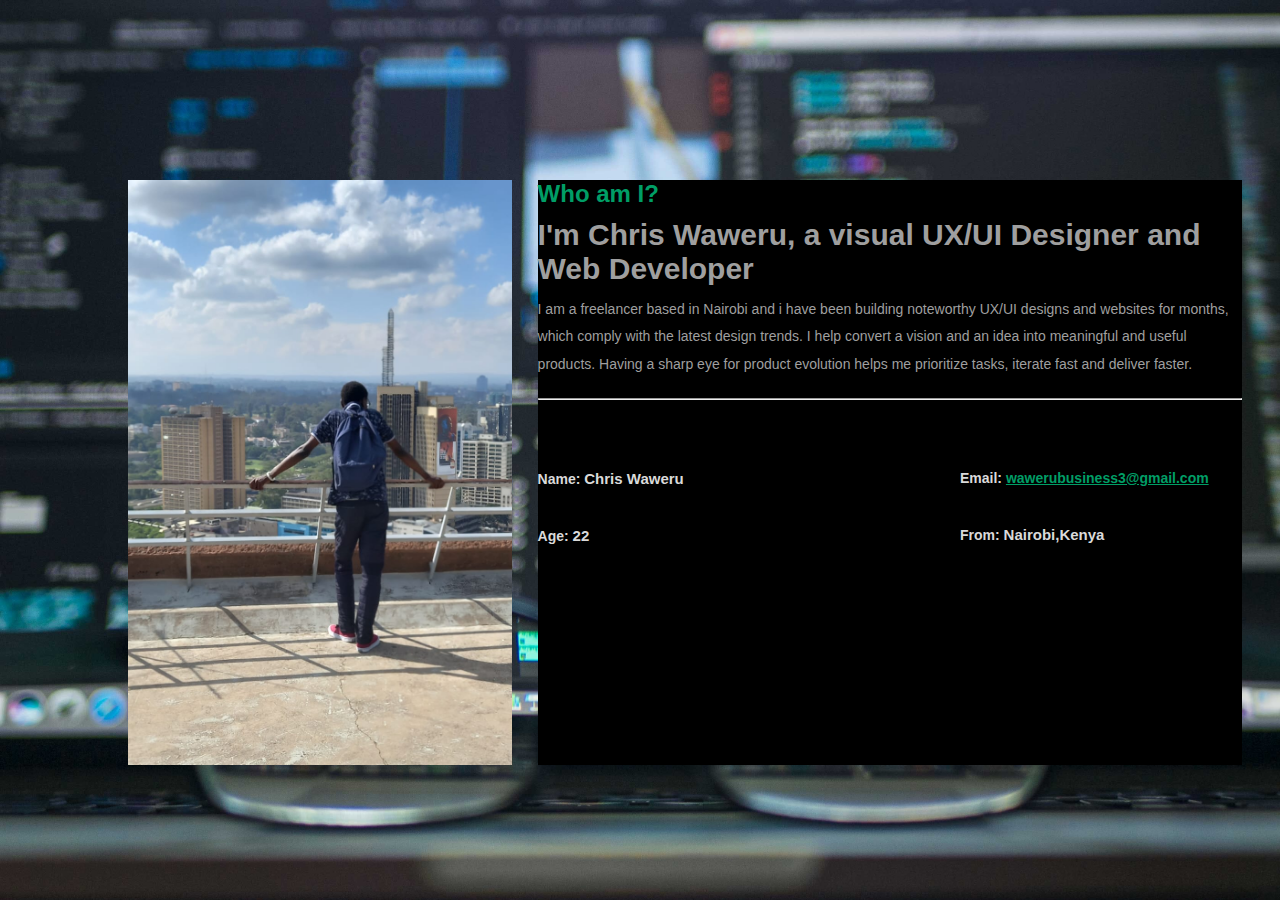
<file: about.html>
<!DOCTYPE html>
<html lang="en">
<head>
    <meta charset="UTF-8">
    <meta name="viewport" content="width=device-width, initial-scale=1.0">
    <title>About</title>
    <link rel="stylesheet" href="/css/about.css">
</head>
<body>
    <div class="main">
        <div class="image"></div>
        <div class="about">
            <h2>Who am I?</h2>
            <h6>I'm Chris Waweru, a visual UX/UI Designer and Web Developer</h6>
            <p>I am a freelancer based in Nairobi and i have been building noteworthy UX/UI designs and
                 websites for months, which comply with the latest design trends. I help convert a vision and an idea into meaningful and useful products. Having a sharp eye for product evolution helps me prioritize tasks, 
                 iterate fast and deliver faster.
            </p>
            <hr>
            <div class="details">
                <div class="name">
                    <h2>Name: <span>Chris Waweru</span></h2>
                    <h2>Age: <span>22</span></h2>
                </div>
                <div class="location">
                    <h2>Email: <a href="mailto:(wawerubusiness3@gmail.com)">wawerubusiness3@gmail.com</a></h2>
                    <h2>From: <span>Nairobi,Kenya</span></h2>
                </div>
            </div>
            
        </div>
    </div>
</body>
</html>
</file>
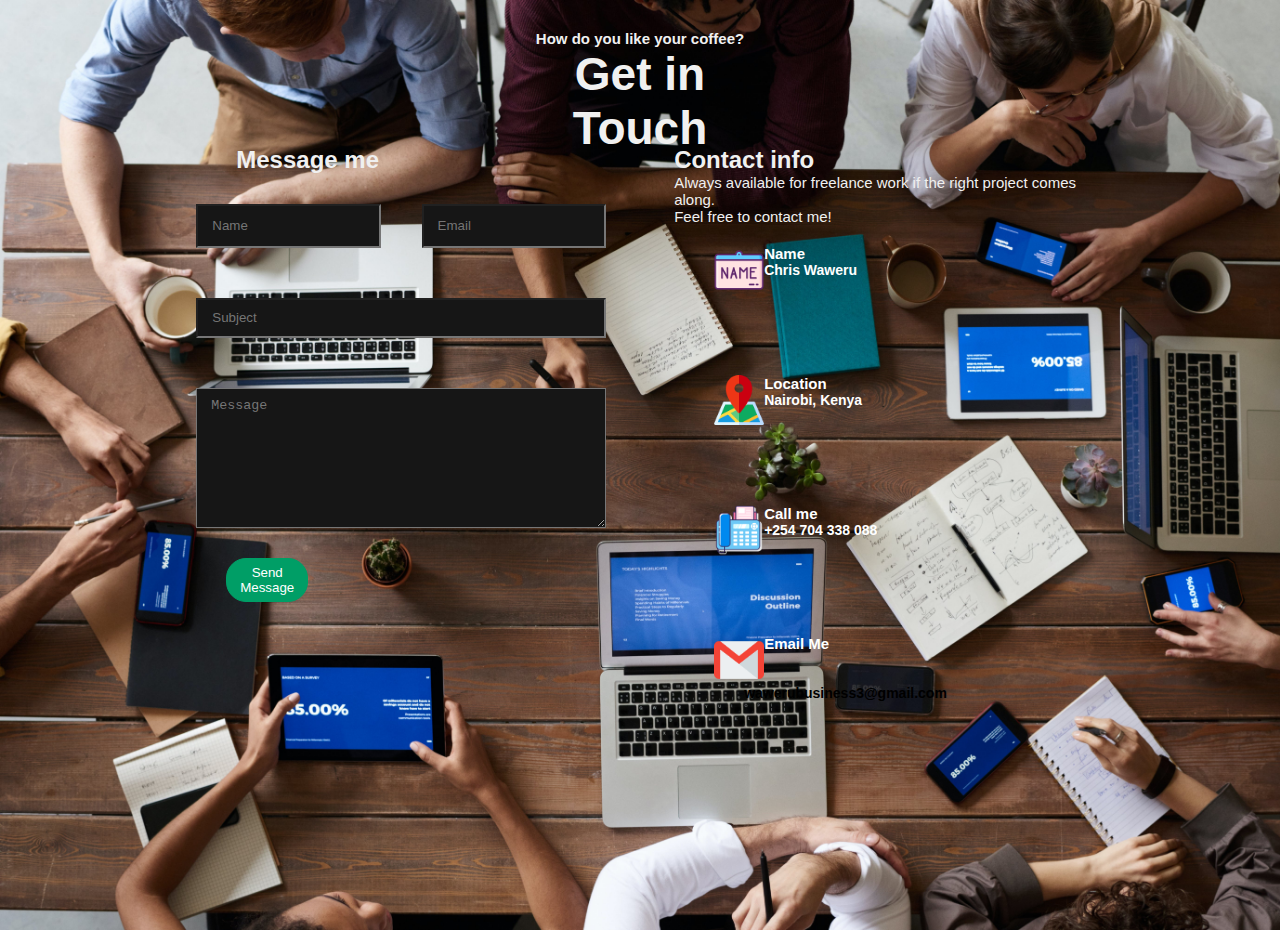
<file: contact.html>
<!DOCTYPE html>
<html lang="en">
<head>
    <meta charset="UTF-8">
    <meta name="viewport" content="width=device-width, initial-scale=1.0">
    <title>contact</title>
    <link rel="stylesheet" href="/css/contact.css">
</head>
<body>
    <div class="check">
        <p>How do you like your coffee?</p>
        <h2>Get in Touch</h2>
    </div>
    <div class="body">
        <div class="message">
          <h1>Message me</h1>
          <div class="cont1">
            <input type="text" name="name" id="name" placeholder="Name" required>
            <input type="email" name="email" id="email" placeholder="Email">
          </div>
          <input type="text" placeholder="Subject" id="subject">
          <textarea name="" id="message" cols="30" rows="8" placeholder="Message" ></textarea>
          <button class="send">Send Message</button>
        </div>
        <div class="contacts">
          <h1>Contact info</h1>
          <p>Always available for freelance work if the right project comes along. <br>
            Feel free to contact me!</p>
            <div class="cont2">
                <div class="a">
                    <img src="/images/id-card.png" alt="" height="50px" width="50px" style="float: left;">
                    <h3>Name</h3>
                    <h4>Chris Waweru</h4>
                </div>
                <div class="b">
                    <img src="/images/map.png" alt="" height="50px" width="50px" style="float: left;">
                    <h3>Location</h3>
                    <h4>Nairobi, Kenya</h4>
                </div>
                <div class="c">
                    <img src="/images/fax.png" alt="" height="50px" width="50px" style="float: left;">
                    <h3>Call me</h3>
                    <h4>+254 704 338 088</h4>
                </div>
                <div class="d">
                    <img src="/images/gmail.png" alt="" height="50px" width="50px" style="float: left;">
                    <h3>Email Me</h3>
                    <h4><a href="mailto:(wawerubusiness3@gmail.com)">wawerubusiness3@gmail.com</a></h4>
                </div>
            </div>
        </div>
    </div>
</body>
</html>
</file>
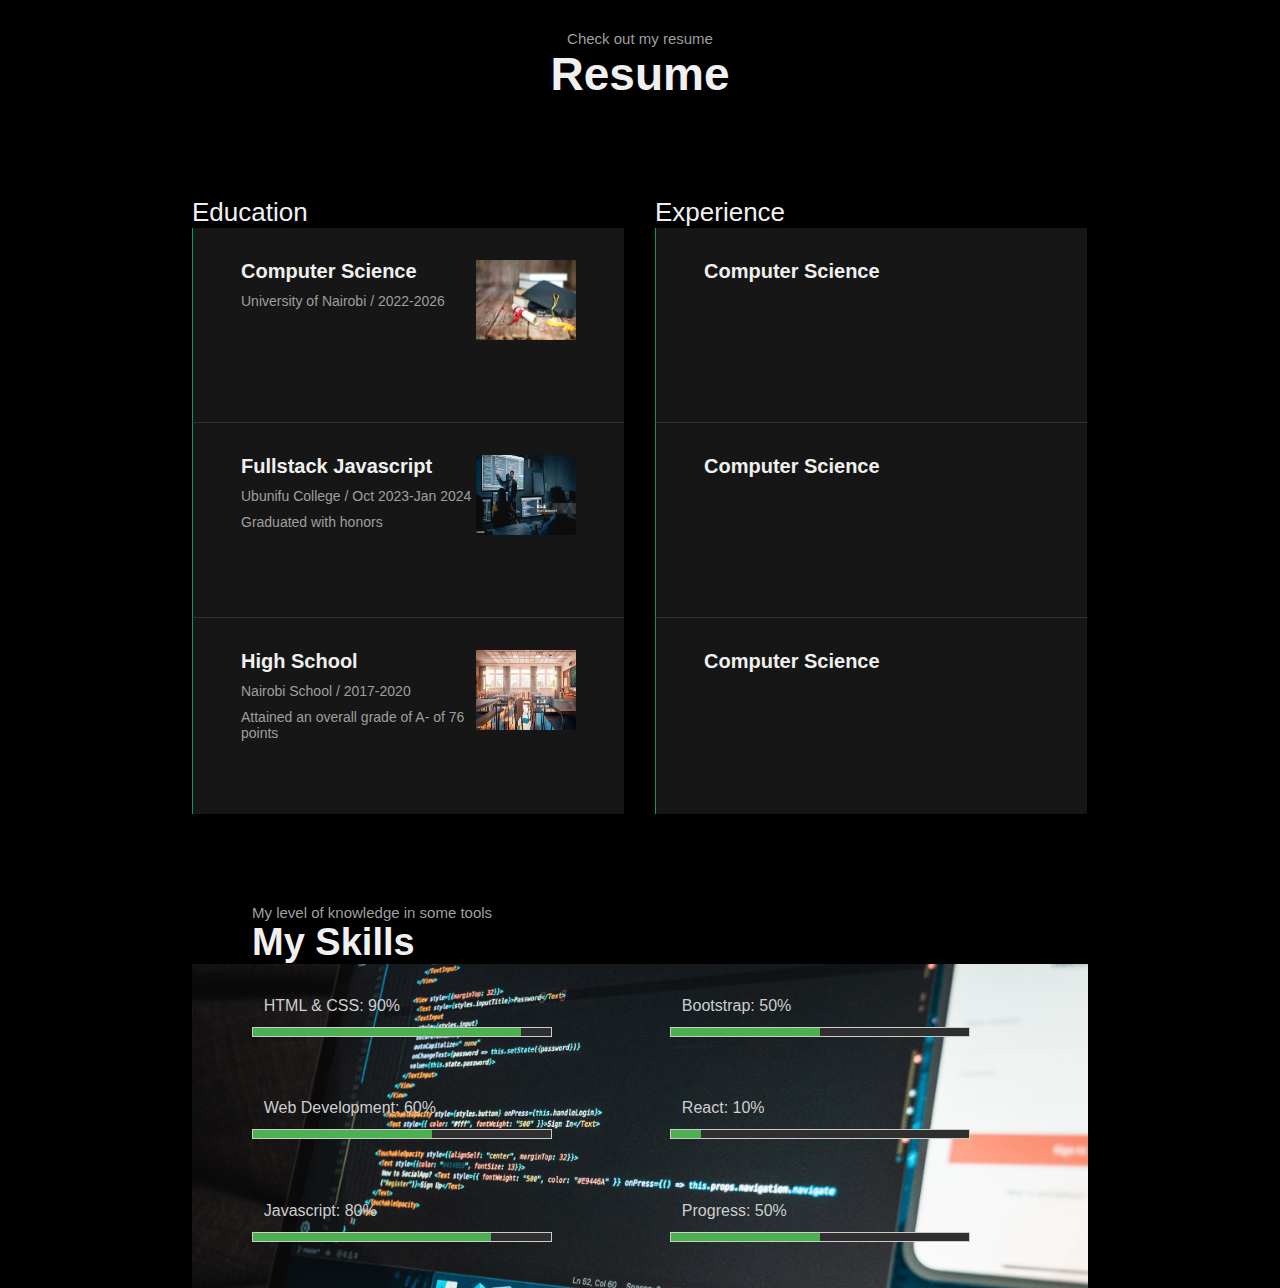
<file: resume.html>
<!DOCTYPE html>
<html lang="en">
<head>
    <meta charset="UTF-8">
    <meta name="viewport" content="width=device-width, initial-scale=1.0">
    <title>Resume</title>
    <link rel="stylesheet" href="css/resume.css">
</head>
<body>
    <div class="check">
        <p>Check out my resume</p>
        <h2>Resume</h2>
    </div>
    <div class="resume">
        <div class="cont1">
            <span class="title">Education</span>
            <div class="item">
                <img src="/images/istockphoto-1297672426-1024x1024.jpg" alt="" style="float: right;" height="80px" width="100px">
                <h5>Computer Science</h5>
                <p class="years">University of Nairobi / 2022-2026</p>
                <p class="details"></p>
            </div>
            <div class="item">
                <img src="/images/istockphoto-1363276509-1024x1024.jpg" alt="" style="float: right;" height="80px" width="100px">
                <h5>Fullstack Javascript</h5>
                <p class="years">Ubunifu College / Oct 2023-Jan 2024</p>
                <p class="details">Graduated with honors</p>
            </div>
            <div class="item">
                <img src="/images/istockphoto-1366798987-1024x1024.jpg" alt="" style="float: right;" height="80px" width="100px">
                <h5>High School</h5>
                <p class="years">Nairobi School / 2017-2020</p>
                <p class="details">Attained an overall grade of A- of 76 points</p>
            </div>
        </div>
        <div class="cont2">
            <span class="title">Experience</span>
            <div class="item">
                <span class="arrow"></span>
                <h5>Computer Science</h5>
                <p class="years"></p>
                <p class="details"></p>
            </div>
            <div class="item">
                <span class="arrow"></span>
                <h5>Computer Science</h5>
                <p class="years"></p>
                <p class="details"></p>
            </div>
            <div class="item">
                <span class="arrow"></span>
                <h5>Computer Science</h5>
                <p class="years"></p>
                <p class="details"></p>
            </div>
        </div>
    </div>
    <div class="resume2">
        <p id="z1">My level of knowledge in some tools</p>
        <h2 id="z2">My Skills</h2>
        <div class="progress">
            <div class="p1">
                <div class="skill">
                    <p class="caption">HTML & CSS: 90%</p>
                    <div class="progress-bar">
                     <div class="bar"></div>
                    </div>
                </div>
                <div class="skill">
                    <p class="caption">Web Development: 60%</p>
                    <div class="progress-bar">
                     <div class="bar"></div>
                    </div>
                </div>
                <div class="skill">
                    <p class="caption">Javascript: 80%</p>
                    <div class="progress-bar">
                     <div class="bar"></div>
                    </div>
                </div>
            </div>
            <div class="p2">
                <div class="skill">
                    <p class="caption">Bootstrap: 50%</p>
                    <div class="progress-bar">
                      <div class="bar"></div>
                     </div>
                </div>
                <div class="skill">
                    <p class="caption">React: 10%</p>
                    <div class="progress-bar">
                      <div class="bar"></div>
                     </div>
                </div>
                <div class="skill">
                    <p class="caption">Progress: 50%</p>
                    <div class="progress-bar">
                      <div class="bar"></div>
                     </div>
                </div>
            </div>
        </div>
    </div>
</body>
</html>
</file>
<file: css/about.css>
*{
    margin: 0;
    padding:0;
    box-sizing: border-box;
}
.main{
    height: 100vh;
    width: 100%;
    display: flex;
    background-image: url(/images/pexels-kevin-ku-577585.jpg);
    background-size: cover;
    /* background-color: #343a40; */
}
.image{
    width: 30%;
    height: 65%;
    background-color: pink;
    position: relative;
    left: 10%;
    top: 20%;
    background-image: url(/images/IMG-20221223-WA0030.jpg);
    background-size: cover;
}
.about{
    width: 55%;
    height: 65%;
    position: relative;
    left: 12%;
    top: 20%;
    background-color: black;
}
.about h6, p, h2{
    color: #9f9f9f;
    font-family: Poppins,sans-serif;
}
.about p{
    font-weight: 400;
    line-height: 1.95;
    font-size: 14px;
    margin-top: 10px;
}
.about h6{
     font-size: 30px;
     margin-top: 10px;
}
.about h2{
    color:#009e66;
}
hr{
    color: grey;
    margin-top: 20px;
}

.details{
  width: 100%;
  height: 30%;
  background-color: transparent;
  margin-top: 30px;
  display: flex;
 justify-content: space-between;
}
.name{
    width: 40%;
    height: 100%;
    background-color: transparent;
    display: flex;
    flex-direction: column;
    justify-content: flex-start;
    text-align: left;
}
.location{
    width: 40%;
    height: 100%;
    display: flex;
    flex-direction: column; 
    margin-left: 30px;
    background-color: transparent;
}
.details h2{
    font-family: Poppins,sans-serif;
    color:#dadada;
    font-size: 14px;
    margin-top: 40px;
}
span{
    font-size: 15px;
    font-family: Poppins,sans-serif;
}
.location a{
    color: #009e66;
}
</file>
<file: css/contact.css>
*{
    margin: 0;
    padding: 0;
    box-sizing: border-box;
}
body{
    /* background-color: black; */
    background-image: url(/images/pexels-fauxels-3183150.jpg);
    background-size: cover;
    height: 100vh;
    width: 100%;
}
.check{
    margin: auto;
    background-color: transparent;
    height: 10%;
    width: 20%;
    margin-top: 30px;
}
.check p, .check h2{
    font-family: Poppins, sans-serif;
    text-align: center;
}
.check p{
    font-size: 15px;
    color: #f0f0f0;
    font-weight: 600;
}
.check h2{
    font-size: 46px;
    color: #f0f0f0;
}
.body{
    margin: auto;
    margin-top: 2%;
    height: 70%;
    width: 80%;
    background-color: transparent;
    display: flex;
    justify-content: space-evenly;
}
.message{
    width: 40%;
    height: 100%;
    background-color: transparent;
    display: flex;
    flex-direction: column;
}
.contacts{
    width: 40%;
    height: 100%;
    background-color: transparent;
    display: flex;
    flex-direction: column;
}
.cont1{
    height: 7%;
    width: 100%;
    margin-top: 30px;
    display: flex;
    background-color: transparent;
    justify-content: space-between;
}
#name, #email{
    width: 45%;
}
#subject, #message{
    margin-top: 50px;
}
#subject{
    height: 40px;
}
.send{
    border-radius: 20px;
    background-color: #009e66;
    border: 1px solid #009e66;
    width: 20%;
    height: 7%;
    position: relative;
    left: 30px;
    top: 30px;
    color: white;
}
.cont2{
    height: 100%;
    width: 60%;
    background-color: transparent;
    position: relative;
    left: 40px;
}
.a, .b, .c, .d{
    width: 100%;
    height: 20%;
    margin-top: 20px;
}
.message h1, .contacts h1{
    font-size: 24px;
    color: #f0f0f0;
    font-family: Poppins, sans-serif;
}
.message h1{
    margin-left: 40px;
}
.contacts p{
    font-size: 15px;
    color: #f0f0f0;
    font-family: Poppins, sans-serif;
}
#name, #email, #subject, textarea{
    background-color: #161616;
    padding: 9px 14px;
}
.cont2 h3{
    font-size: 15px;
    color: white;
    font-family: Poppins, sans-serif; 
}
.cont2 h4{
    font-size: 14px;
    color: white;
    font-family: Poppins, sans-serif; 
}
.cont2 h3, .cont2 h4{
    margin-left: 30px;
}
.d a{
    text-decoration: none;
    color: black;
    cursor: pointer;
}
textarea, #subject{
    color: white;
}
</file>
<file: css/resume.css>
*{
    margin: 0;
    padding: 0;
    box-sizing: border-box;
     
}
body{
    background-color: black;
    height: 100vh;
    width: 100%;
}
.check{
    margin: auto;
    background-color: black;
    height: 10%;
    width: 20%;
    margin-top: 30px;
}
.check p, .check h2{
    font-family: Poppins, sans-serif;
    text-align: center;
}
.check p{
    font-size: 15px;
    color: #9f9f9f;
}
.check h2{
    font-size: 46px;
    color: #f0f0f0;
}
.title{
    font-size: 26px;
    color: #f0f0f0;
    font-family: Poppins, sans-serif;
}
.resume{
    width: 70%;
    height: 70%;
    background-color: black;
    margin: auto;
    margin-top: 6%;
    display: flex;
    justify-content: space-evenly;
}
.cont1{
    background-color: black;
    height: 100%;
    width: 50%;
}
.cont2{
    background-color: black;
    height: 100%;
    width: 50%;
    margin-left: 30px;
}
.item{
    border-left: 1px solid #009e66;
    width: 100%;
    height: 31%;
    background-color: #161616;
    padding: 32px 48px;
    border-right: 1px solid;
}
.item:not(:last-child){
    border-bottom: 1px solid #313131;
}
.item h5{
    font-size: 20px;
    font-family: Poppins, sans-serif;
    color: #f0f0f0;
}
.item .years, .details{
    font-size: 14px;
    font-family: Poppins, sans-serif;
    color: #9f9f9f; 
    margin-top: 10px;
}
.resume2{
    margin: auto;
    margin-top: 6%;
    width: 70%;
    height: 40%;
    background-color: black;
}
.resume2 p, .resume2 h2{
    text-align: left;
}
#z1, #z2{
    margin-left: 60px;
}
.progress{
    width: 100%;
    height: 90%;
    background-color: black;
    display: flex;
    justify-content: space-evenly;
    background-image: url(/images/pexels-rodrigo-santos-3888151.jpg);
    background-size: cover;
}
.p1{
    height: 100%;
    width: 40%;
    background-color: transparent;
}
.p2{
    height: 100%;
    width: 40%;
    background-color: transparent; 
}
.skill{
    height: 30%;
    width: 100%;
    background-color: transparent;
    margin-top: 5px;
   display: flex;
   flex-direction: column;
   justify-content: center;
}
.progress-bar{
    width: 300px;
    height: 10px;
    border: 1px solid #ccc;
    position: relative;
    background: #2f2f2f;
 }
#z1{
    font-size: 15px;
    font-family: Poppins, sans-serif;
    color: #9f9f9f;
}
#z2{
    font-size: 38px;
    font-family: Poppins, sans-serif;
    color: #f0f0f0; 
}
.caption{
    font-size: 16px;
    font-family: Poppins, sans-serif;
    color: #cecece;
    margin: 0px 0px 12px 12px;   
}
.skill:nth-of-type(1) .bar{
    width: 90%;
    height: 100%;
    background-color: #4CAF50;
}
.skill:nth-of-type(2) .bar{
    width: 60%;
    height: 100%;
    background-color: #4CAF50;
}
.skill:nth-of-type(3) .bar{
    width: 80%;
    height: 100%;
    background-color: #4CAF50;
}
.p2 .skill:nth-of-type(1) .bar{
    width: 50%;
    height: 100%;
    background-color: #4CAF50;
}
.p2 .skill:nth-of-type(2) .bar{
    width: 10%;
    height: 100%;
    background-color: #4CAF50;
}
.p2 .skill:nth-of-type(3) .bar{
    width: 50%;
    height: 100%;
    background-color: #4CAF50;
}
</file>
